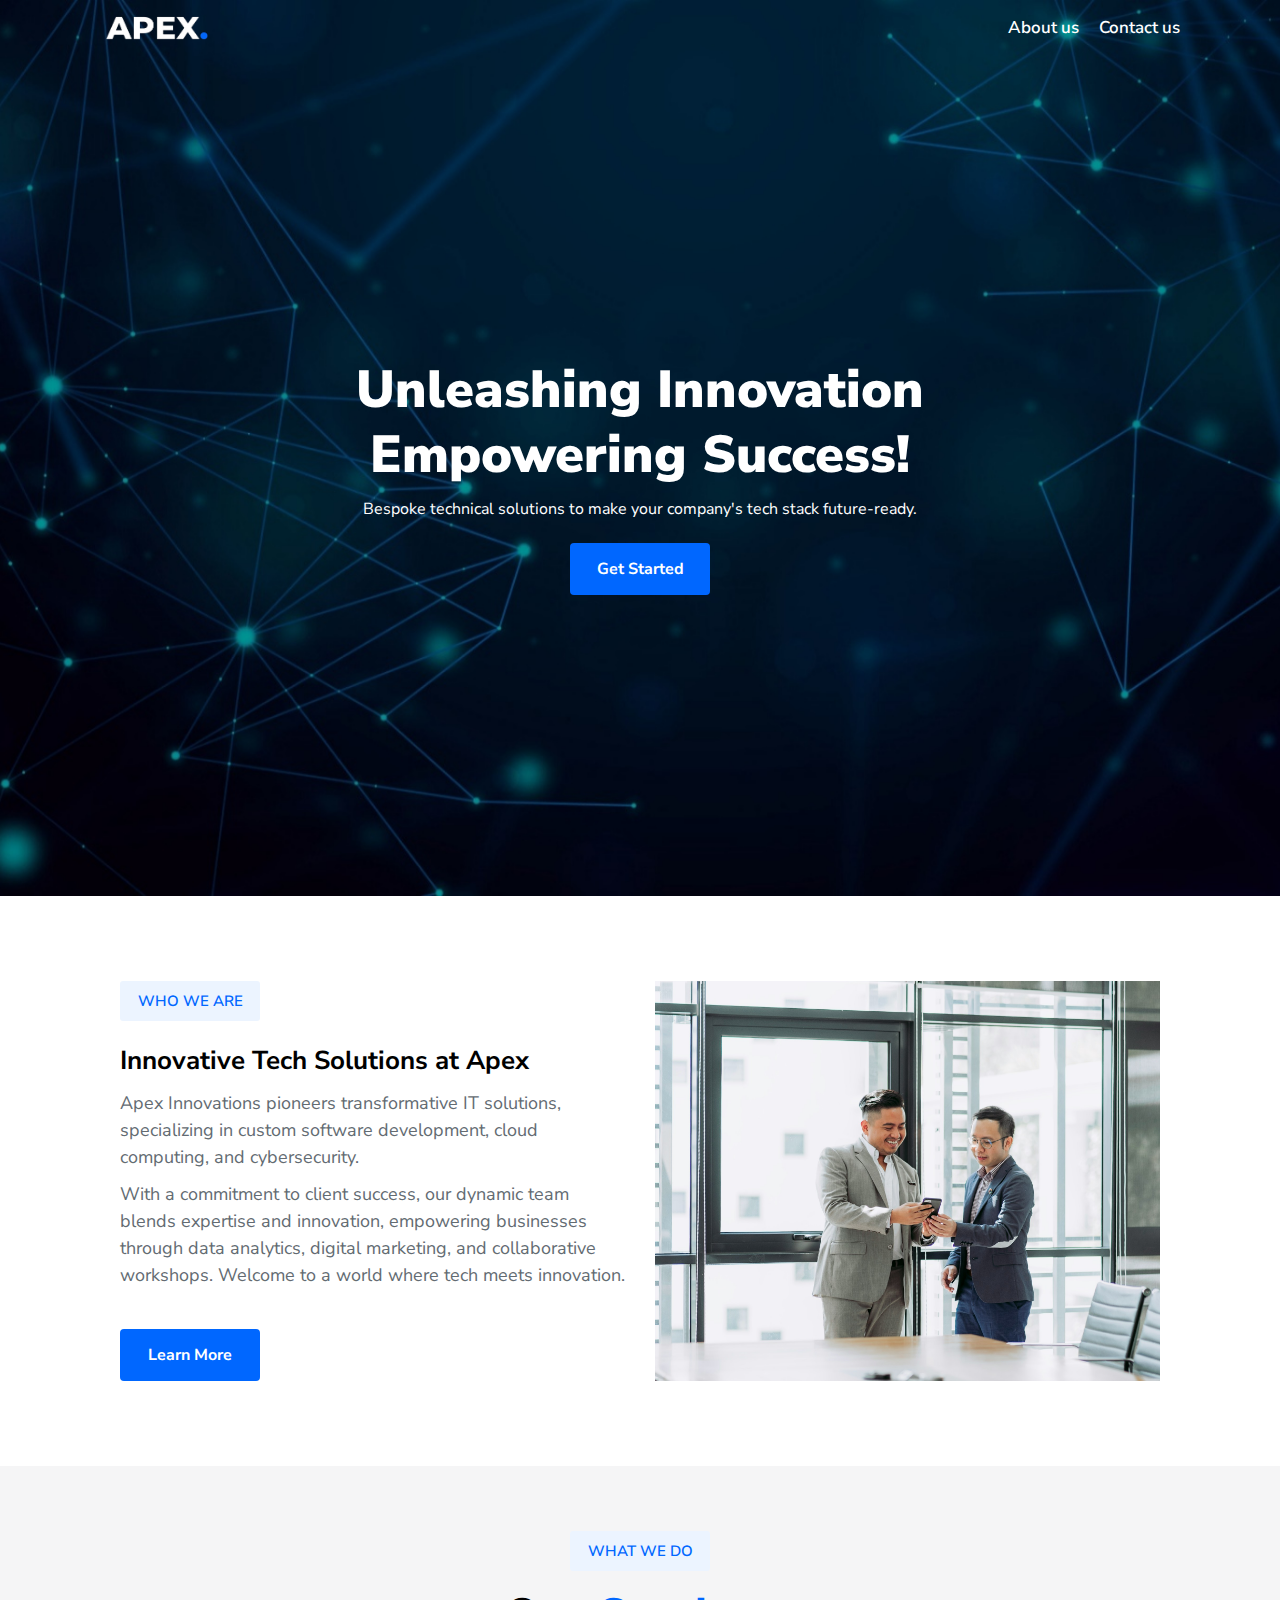
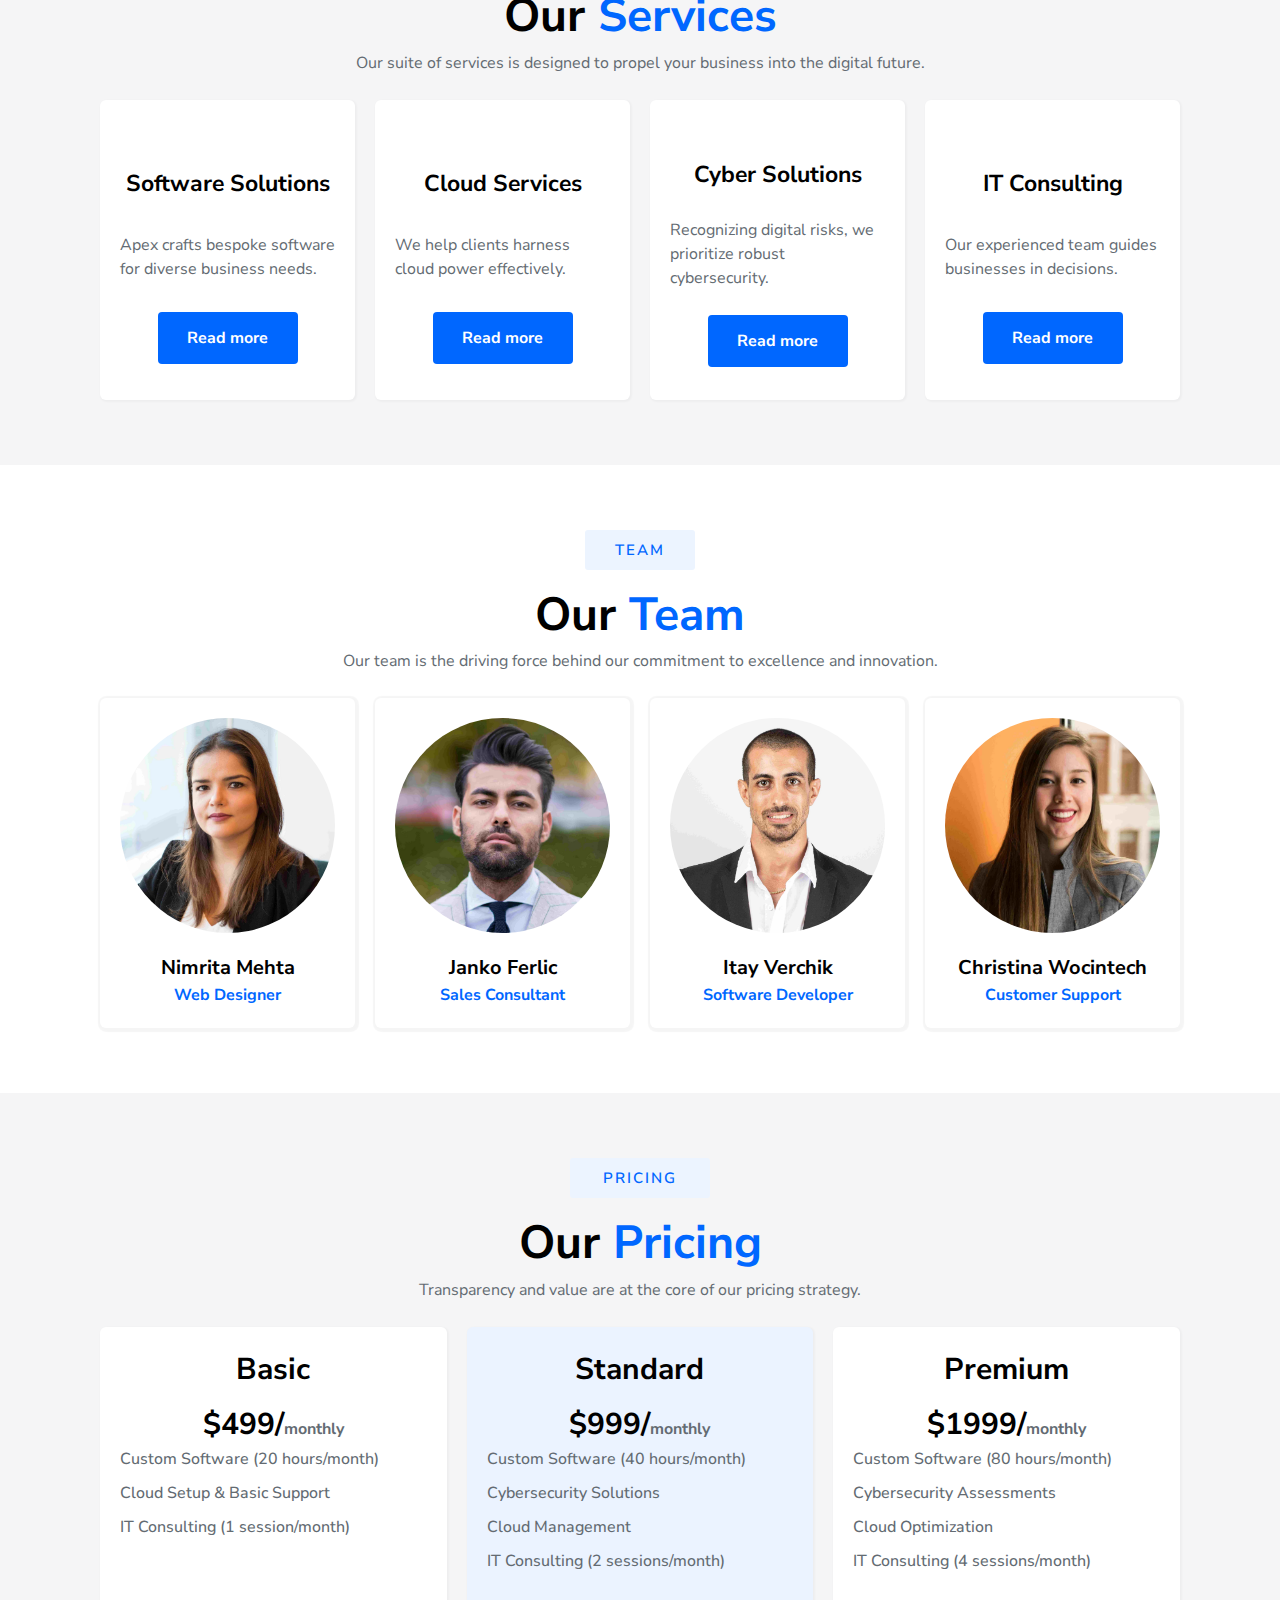
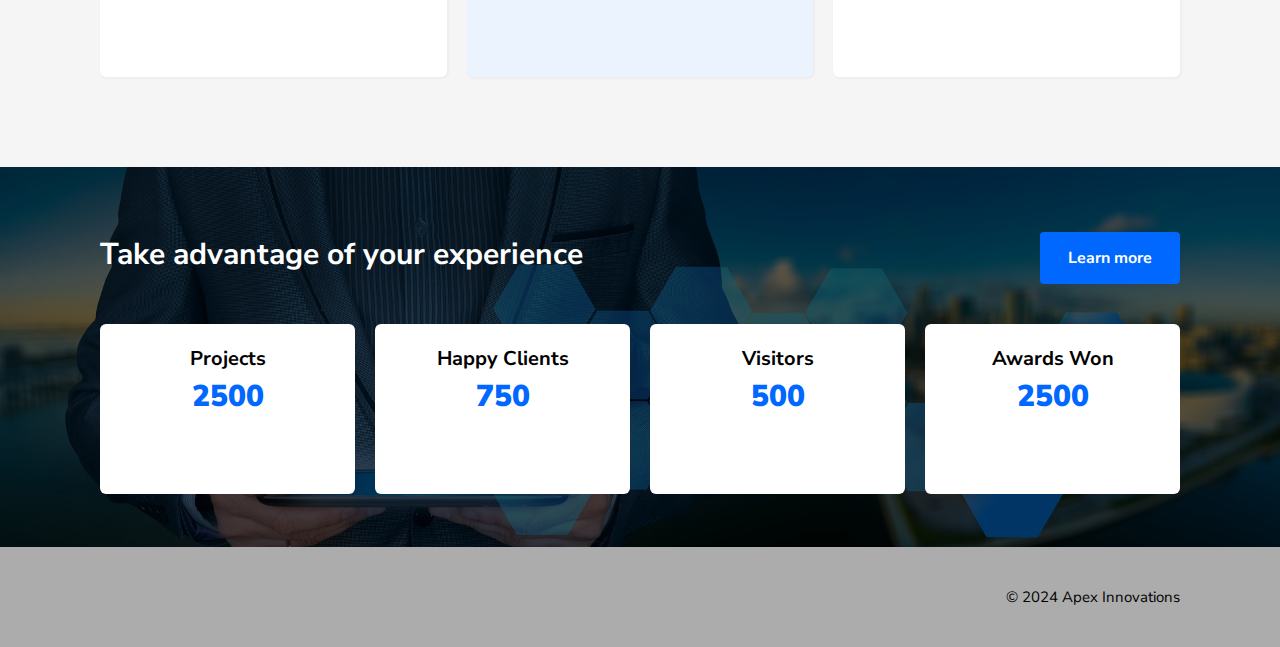
<file: index.html>
<!DOCTYPE html>
<html lang="en" dir="ltr">
    <head>
        <meta charset="utf-8">
        <meta name="viewport" content="width=device-width, initial-scale=1">
        <meta name="author" content="Joseph Adoga">
        <meta name ="description" content="Apex Innovations">
        <meta name ="keywords" content="html, css, web, web development, javascript">
        <title>Apex Innovations</title>
        <link rel="icon" href="./assets/media/favicon.png" type="image/x-icon">
        <link rel="preconnect" href="https://fonts.googleapis.com">
        <link rel="preconnect" href="https://fonts.gstatic.com" crossorigin>
        <link rel="stylesheet" href="https://fonts.googleapis.com/css2?family=Nunito+Sans:opsz,wght@6..12,300;6..12,400;6..12,500;6..12,600;6..12,700&display=swap">
        <link rel="stylesheet" href="https://cdnjs.cloudflare.com/ajax/libs/font-awesome/6.5.1/css/all.min.css" integrity="sha512-DTOQO9RWCH3ppGqcWaEA1BIZOC6xxalwEsw9c2QQeAIftl+Vegovlnee1c9QX4TctnWMn13TZye+giMm8e2LwA==" crossorigin="anonymous" referrerpolicy="no-referrer">
        <link rel="stylesheet" type="text/css" href="./assets/style/index.css" media="all">
        <link rel="stylesheet" href="https://fonts.googleapis.com/css2?family=Nunito+Sans:opsz,wght@6..12,300;6..12,400;6..12,500;6..12,600;6..12,700&family=Source+Code+Pro:wght@400;500;600;700&display=swap">
    </head>
    <body>
        <div class="landing-page">
            <header>
                <div class="container flex space-between">
                    <div class="center">
                        <a href="#"><img src="./assets/media/header-logo.png" class="header-logo" alt="header-logo"></a>
                    </div>
                    <nav>
                        <ul class="flex gap-20">
                            <li>
                                <a href="./about.html">About us</a>
                            </li>
                            <li>
                                <a href="./contact.html">Contact us</a>
                            </li>
                            <li>
                                <i class="fa-solid fa-bars"></i>
                            </li>
                        </ul>
                    </nav>
                </div>
            </header>
            <section>
                <div class="container center">
                    <div class="land-content center">
                        <h2>Unleashing Innovation</h2>
                        <h2>Empowering Success!</h2>
                        <p>
                            Bespoke technical solutions to make your company's tech 
                            stack future-ready.
                        </p>
                        <div class="button flex">
                            <a href="#start" class="primary-icon-btn">Get Started</a>
                        </div>
                    </div>
                </div>
            </section>
        </div>
        <main>
            <section class="about">
                <div class="container">
                    <div class="who flex gap-30" id="start">
                        <article>
                            <h6>Who we are</h6>
                            <h3>Innovative Tech Solutions at Apex</h3>
                            <p>
                                Apex Innovations pioneers transformative IT solutions, 
                                specializing in custom software development, cloud computing, 
                                and cybersecurity. 
                            </p>
                            <p>
                                With a commitment to client success, our 
                                dynamic team blends expertise and innovation, empowering 
                                businesses through data analytics, digital marketing, and 
                                collaborative workshops. Welcome to a world where tech 
                                meets innovation.
                            </p>
                            <div class="button flex">
                                <a href="./about.html" class="primary-icon-btn">Learn More</a>
                            </div>
                        </article>
                        <aside>
                            <div class="consulting-pic"></div>
                        </aside>
                    </div>
                </div>
            </section>
            <section>
                <div class="container">
                    <div class="services">
                        <div class="section-heading center">
                            <h6>What we do</h6>
                            <h3>Our <span>Services</span></h3>
                            <p>
                                Our suite of services is designed 
                                to propel your business into the digital future.
                            </p>
                        </div>
                        <div class="row-one row flex gap-20">
                            <div class="column one columns">
                                <i class="fa-brands fa-uncharted"></i>
                                <h3>Software Solutions</h3>
                                <p>
                                    Apex crafts bespoke software for diverse business needs.
                                </p>
                                <div class="button flex">
                                    <a href="./about.html" class="primary-icon-btn">Read more</a>
                                </div>
                            </div>
                            <div class="column two columns">
                                <i class="fa-solid fa-cloud"></i>
                                <h3>Cloud Services</h3>
                                <p>
                                    We help clients harness cloud power effectively.
                                </p>
                                <div class="button flex">
                                    <a href="./about.html" class="primary-icon-btn">Read more</a>
                                </div>
                            </div>
                            <div class="column three columns">
                                <i class="fa-solid fa-shield-halved"></i>
                                <h3>Cyber Solutions</h3>
                                <p>
                                    Recognizing digital risks, we prioritize robust cybersecurity.
                                </p>
                                <div class="button flex">
                                    <a href="./about.html" class="primary-icon-btn">Read more</a>
                                </div>
                            </div>
                            <div class="column four columns">
                                <i class="fa-solid fa-people-arrows"></i>
                                <h3>IT Consulting</h3>
                                <p>
                                    Our experienced team guides businesses in decisions.
                                </p>
                                <div class="button flex">
                                    <a href="./about.html" class="primary-icon-btn">Read more</a>
                                </div>
                            </div>
                        </div>
                    </div>
                </div>
            </section>
            <section class="our-team">
                <div class="content services team">
                    <div class="section-heading center">
                        <h6>Team</h6>
                        <h3>Our <span>Team</span></h3>
                        <p>
                            Our team is the driving force behind our 
                            commitment to excellence and innovation.
                        </p>
                    </div>
                    <div class="container">
                        <div class="team-row flex gap-20">
                            <div class="column one team-columns">
                                <figure>
                                    <img src="./assets/media/designer.jpg">
                                </figure>
                                <h4>Nimrita Mehta</h4>
                                <p>Web Designer</p>
                            </div>
                            <div class="column two team-columns">
                                <figure>
                                    <img src="./assets/media/sales.jpg">
                                </figure>
                                <h4>Janko Ferlic</h4>
                                <p>Sales Consultant</p>
                            </div>
                            <div class="column three team-columns">
                                <figure>
                                    <img src="./assets/media/developer.jpg">
                                </figure>
                                <h4>Itay Verchik</h4>
                                <p>Software Developer</p>
                            </div>
                            <div class="column four team-columns">
                                <figure>
                                    <img src="./assets/media/support.jpg">
                                </figure>
                                <h4>Christina Wocintech</h4>
                                <p>Customer Support</p>
                            </div>
                        </div>
                    </div>
                </div>
            </section>
            <section class="pricing">
                <div class="container">
                    <div class="section-heading center">
                        <h6>Pricing</h6>
                        <h3>Our <span>Pricing</span></h3>
                        <p>
                            Transparency and value are at the core 
                            of our pricing strategy.
                        </p>
                    </div>
                    <div class="price-row flex gap-20">
                        <div class="price-columns basic column">
                            <h3>Basic</h3>
                            <i class="fa-solid fa-hand-holding-dollar"></i>
                            <p><span>$499/</span>monthly</p>
                            <ul>
                                <li>Custom Software (20 hours/month)</li>
                                <li>Cloud Setup & Basic Support</li>
                                <li>IT Consulting (1 session/month)</li>
                            </ul>
                        </div>
                        <div class="price-columns standard column">
                            <h3>Standard</h3>
                            <i class="fa-solid fa-rocket"></i>
                            <p><span>$999/</span>monthly</p>
                            <ul>
                                <li>Custom Software (40 hours/month)</li>
                                <li>Cybersecurity Solutions</li>
                                <li>Cloud Management</li>
                                <li>IT Consulting (2 sessions/month)</li>
                            </ul>
                        </div>
                        <div class="price-columns premium column">
                            <h3>Premium</h3>
                            <i class="fa-solid fa-medal"></i>
                            <p><span>$1999/</span>monthly</p>
                            <ul>
                                <li>Custom Software (80 hours/month)</li>
                                <li>Cybersecurity Assessments</li>
                                <li>Cloud Optimization</li>
                                <li>IT Consulting (4 sessions/month)</li>
                            </ul>
                        </div>
                    </div>
                </div>
            </section>
            <section class="hero">
                <div class="container">
                    <div class="top-section flex space-between">
                        <h2>Take advantage of your experience</h2>
                        <div class="button flex">
                            <a href="./about.html" class="primary-icon-btn">Learn more</a>
                        </div>
                    </div>
                    <div class="learn-more flex gap-20">
                        <div class="prize-columns projects column">
                            <i class="fa-solid fa-diagram-project"></i>
                            <p>Projects</p>
                            <p><span>2500</span></p>
                        </div>
                        <div class="prize-columns clients column">
                            <i class="fa-solid fa-people-line"></i>
                            <p>Happy Clients</p>
                            <p><span>750</span></p>
                        </div>
                        <div class="prize-columns visitors column">
                            <i class="fa-solid fa-eye"></i>
                            <p>Visitors</p>
                            <p><span>500</span></p>
                        </div>
                        <div class="prize-columns awards column">
                            <i class="fa-solid fa-trophy"></i>
                            <p>Awards Won</p>
                            <p><span>2500</span></p>
                        </div>
                    </div>
                </div>
            </section>
        </main>
        <footer>
            <div class="container">
                <div class="contact">
                    <div class="list flex space-between">
                        <div>
                            <ul class="flex">
                                <li>
                                    <a href="mailto:company@email.com">
                                        <i class="fa-regular fa-envelope"></i>
                                    </a>
                                </li>
                                <li>
                                    <a href="#" target="_blank">
                                        <i class="fa-brands fa-facebook"></i>
                                    </a>
                                </li>
                                <li>
                                    <a href="#" target="_blank">
                                        <i class="fa-brands fa-x-twitter"></i>
                                    </a>
                                </li>
                                <li>
                                    <a href="#" target="_blank">
                                        <i class="fa-brands fa-linkedin"></i>
                                    </a>
                                </li>
                            </ul>
                        </div>
                        <p>&copy; 2024 Apex Innovations</p>
                    </div>
                </div>
            </div>
        </footer>
    </body>
</html>
</file>
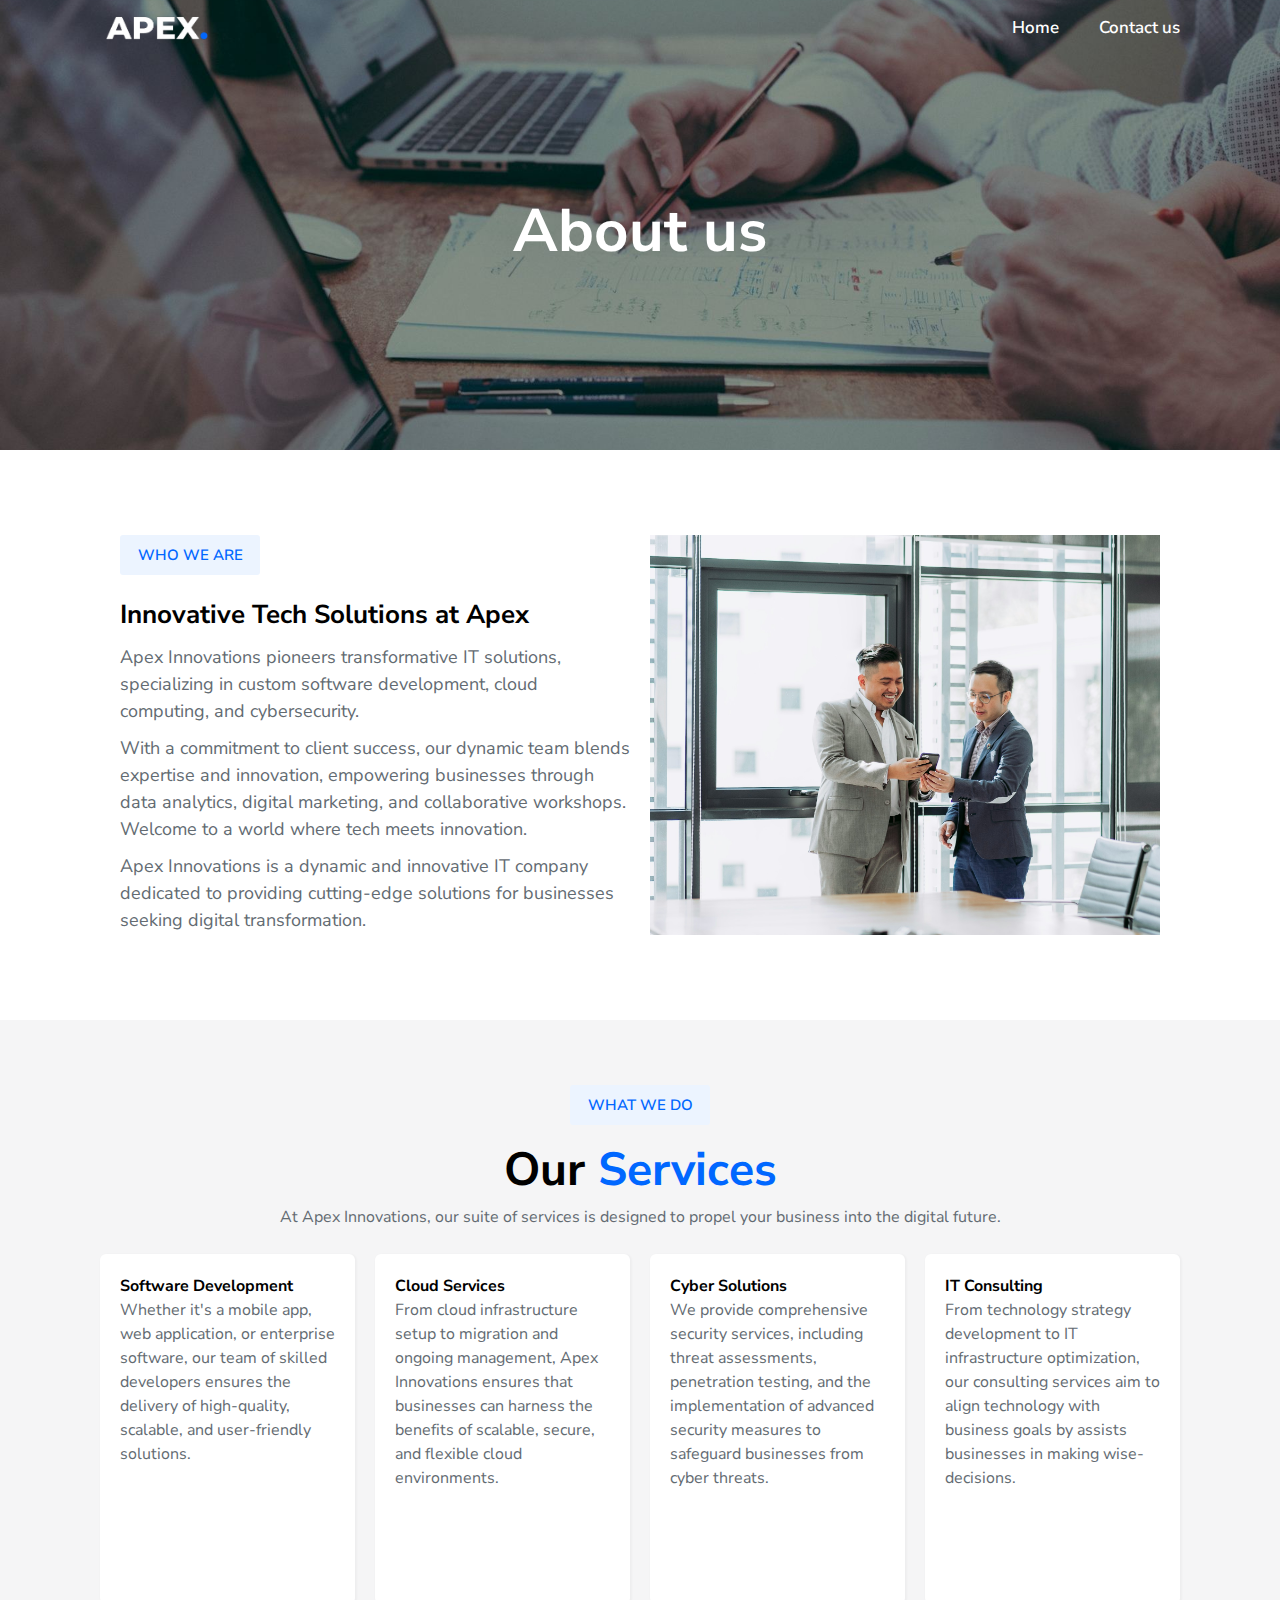
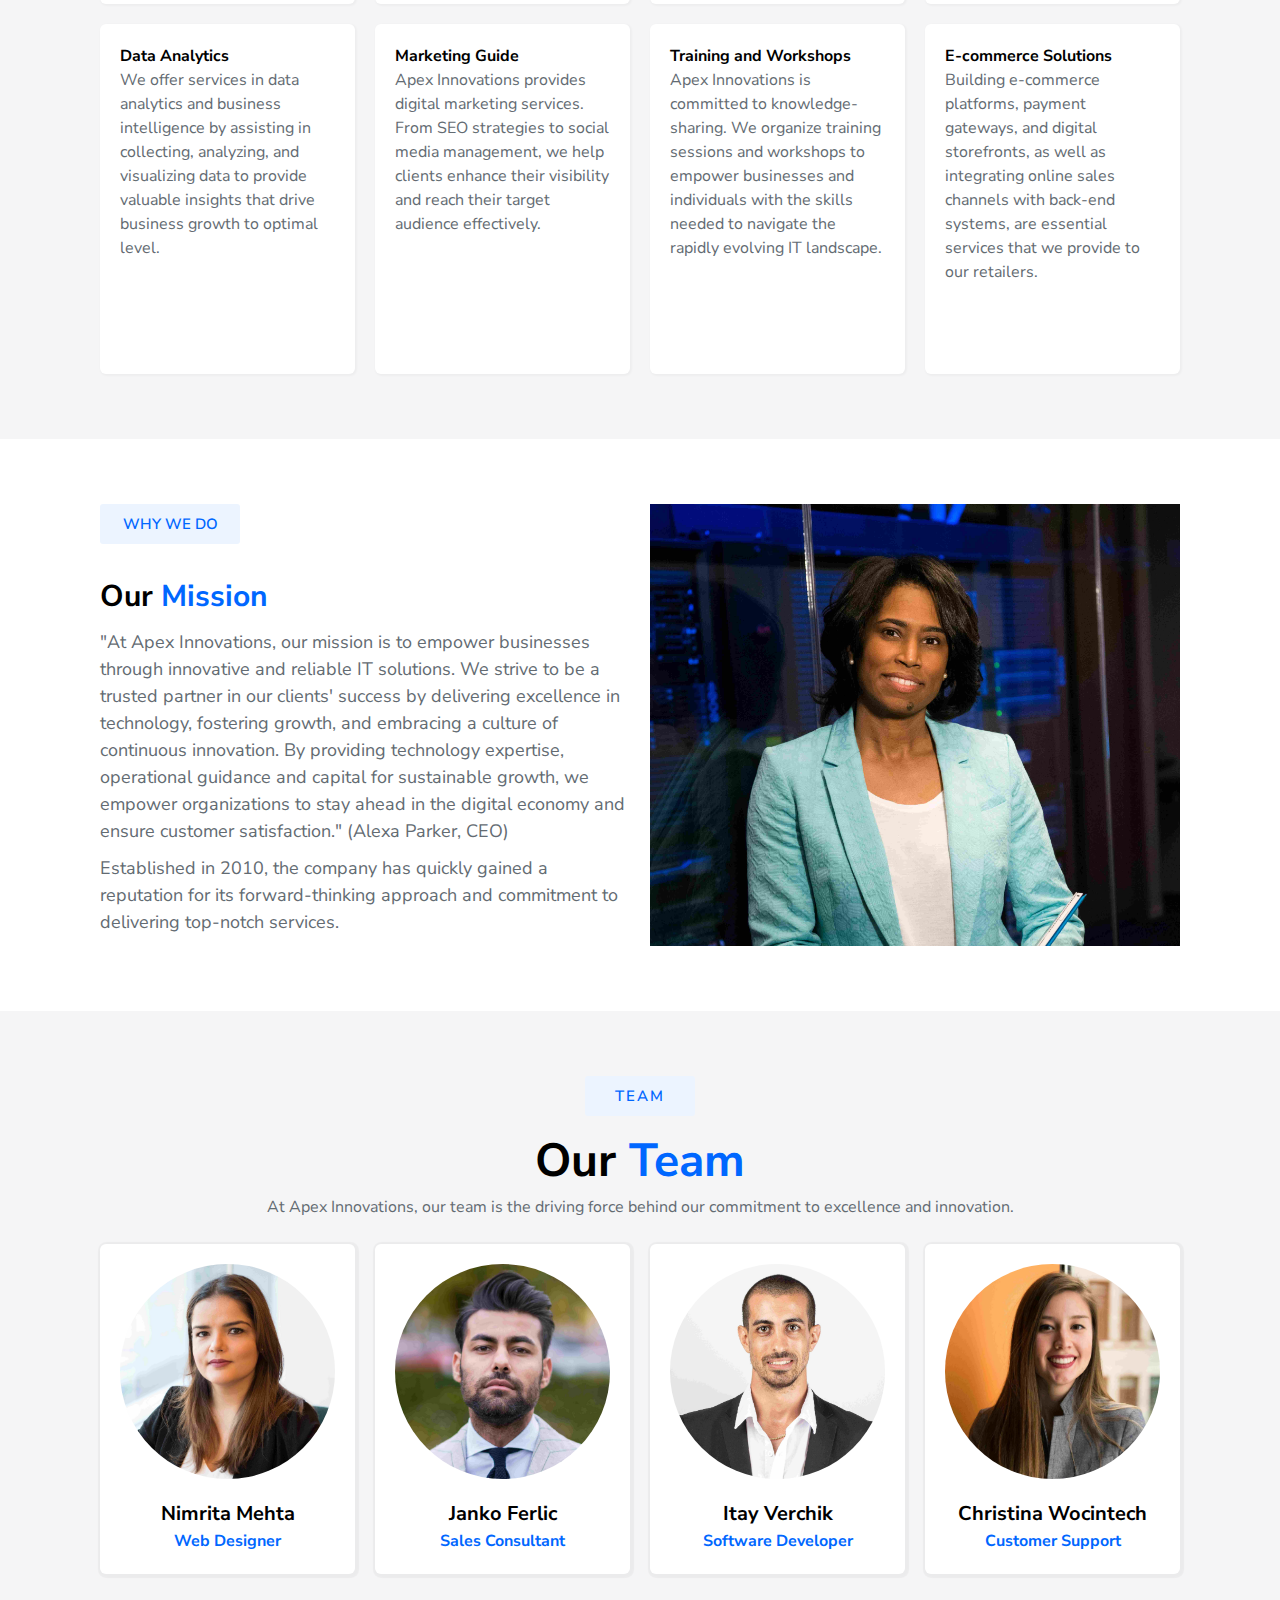
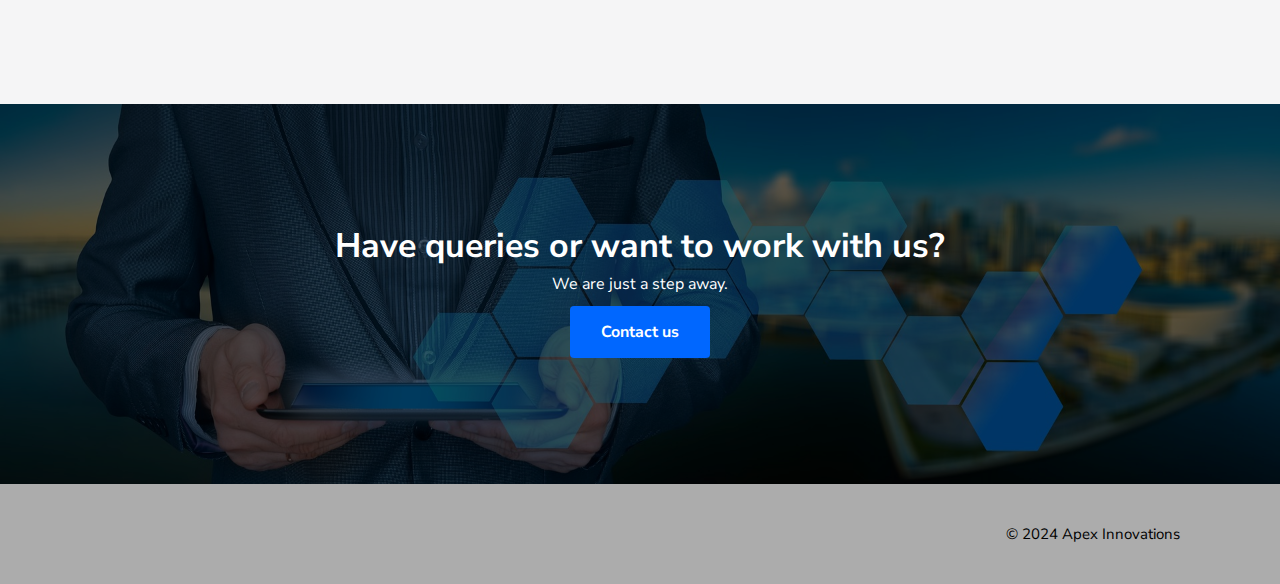
<file: about.html>
<!DOCTYPE html>
<html lang="en" dir="ltr">
    <head>
        <meta charset="utf-8">
        <meta name="viewport" content="width=device-width, initial-scale=1">
        <meta name="author" content="Navjot Kaur">
        <meta name="description" content="About Us | Apex Innovations">
        <meta name="keywords" content="html, css, web, web development, javascript">
        <title>About Us | Apex Innovations</title>
        <link rel="icon" href="./assets/media/logo.png?v=2" type="image/x-icon">
        <link rel="preconnect" href="https://fonts.googleapis.com">
        <link rel="preconnect" href="https://fonts.gstatic.com" crossorigin>
        <link rel="stylesheet" href="https://fonts.googleapis.com/css2?family=Nunito+Sans:opsz,wght@6..12,300;6..12,400;6..12,500;6..12,600;6..12,700;6..12,800;6..12,900&display=swap">
        <link rel="stylesheet" href="https://cdnjs.cloudflare.com/ajax/libs/font-awesome/6.5.1/css/all.min.css" integrity="sha512-DTOQO9RWCH3ppGqcWaEA1BIZOC6xxalwEsw9c2QQeAIftl+Vegovlnee1c9QX4TctnWMn13TZye+giMm8e2LwA==" crossorigin="anonymous" referrerpolicy="no-referrer">
        <link rel="stylesheet" href="./assets/style/about.css" media="all">
    </head>
    <body>
        <div class="banner">
            <header>
                <div class="container flex space-between">
                    <div class="center">
                        <a href="./index.html"><img src="./assets/media/header-logo.png" class="header-logo" alt="header-logo"></a>
                    </div>
                    <nav>
                        <ul class="flex">
                            <li>
                                <a href="./index.html">Home</a>
                            </li>
                            <li>
                                <a href="./contact.html">Contact us</a>
                            </li>
                            <li>
                                <i class="fa-solid fa-bars"></i>
                            </li>
                        </ul>
                    </nav>
                </div>
            </header>
            <section class="center">
                <div class="container">
                    <div class="main-banner">
                        <h2>About us</h2>
                    </div>
                </div>
            </section>
        </div>
        <main>
            <section class="about">
                <div class="container">
                    <div class="who flex gap-20">
                        <article>
                            <h6>Who we are</h6>
                            <h3>Innovative Tech Solutions at Apex</h3>
                            <p>
                                Apex Innovations pioneers transformative IT solutions, 
                                specializing in custom software development, cloud computing, 
                                and cybersecurity. 
                            </p>
                            <p>
                                With a commitment to client success, our 
                                dynamic team blends expertise and innovation, empowering 
                                businesses through data analytics, digital marketing, and 
                                collaborative workshops. Welcome to a world where tech 
                                meets innovation.
                            </p>
                            <p>
                                Apex Innovations is a dynamic and innovative IT company 
                                dedicated to providing cutting-edge solutions for businesses 
                                seeking digital transformation.
                            </p>
                        </article>
                        <aside>
                            <div class="consulting-pic"></div>
                        </aside>
                    </div>
                </div>
            </section>
            <section>
                <div class="content services">
                    <div class="section-heading center">
                        <h6>What we do</h6>
                        <h3>Our <span>Services</span></h3>
                        <p>
                            At Apex Innovations, our suite of services is designed 
                            to propel your business into the digital future.
                        </p>
                    </div>
                    <div class="container columns">
                        <div class="row flex">
                            <div class="column">
                                <div class="icon"><i class="fa-brands fa-uncharted"></i></div>
                                <div class="text">
                                    <h4>Software Development</h4>
                                    <p>
                                        Whether it's a mobile app, web application, or enterprise 
                                        software, our team of skilled developers ensures the 
                                        delivery of high-quality, scalable, and user-friendly 
                                        solutions.
                                    </p>
                                </div>
                            </div>
                            <div class="column">
                                <div class="icon"><i class="fa-solid fa-cloud"></i></div>
                                <div class="text">
                                    <h4>Cloud Services</h4>
                                    <p>
                                        From cloud infrastructure setup to migration and ongoing 
                                        management, Apex Innovations ensures that businesses can harness 
                                        the benefits of scalable, secure, and flexible cloud 
                                        environments.
                                    </p>
                                </div>
                            </div>
                            <div class="column">
                                <div class="icon"><i class="fa-solid fa-shield-halved"></i></div>
                                <div class="text">
                                    <h4>Cyber Solutions</h4>
                                    <p>
                                        We provide comprehensive security services, including threat 
                                        assessments, penetration testing, and the implementation of 
                                        advanced security measures to safeguard businesses from cyber 
                                        threats.
                                    </p>
                                </div>
                            </div>
                            <div class="column">
                                <div class="icon"><i class="fa-solid fa-people-arrows"></i></div>
                                <div class="text">
                                    <h4>IT Consulting</h4>
                                    <p>
                                        From technology strategy development to IT infrastructure 
                                        optimization, our consulting services aim to align 
                                        technology with business goals  by assists businesses in making 
                                        wise-decisions.
                                    </p>
                                </div>
                            </div>
                        </div>
                        <div class="row">
                            <div class="column">
                                <div class="icon"><i class="fa-solid fa-file-contract"></i></div>
                                <div class="text">
                                    <h4>Data Analytics</h4>
                                    <p>
                                        We offer services in data analytics and business intelligence by 
                                        assisting in collecting, analyzing, and visualizing data to 
                                        provide valuable insights that drive business growth to optimal 
                                        level.
                                    </p>
                                </div>
                            </div>
                            <div class="column">
                                <div class="icon"><i class="fa-solid fa-chart-simple"></i></div>
                                <div class="text">
                                    <h4>Marketing Guide</h4>
                                    <p>
                                        Apex Innovations provides digital marketing services. 
                                        From SEO strategies to social media management, we help 
                                        clients enhance their visibility and reach their target 
                                        audience effectively.
                                    </p>
                                </div>
                            </div>
                            <div class="column">
                                <div class="icon"><i class="fa-solid fa-person-chalkboard"></i></div>
                                <div class="text">
                                    <h4>Training and Workshops</h4>
                                    <p>
                                        Apex Innovations is committed to knowledge-sharing. We organize 
                                        training sessions and workshops to empower businesses and 
                                        individuals with the skills needed to navigate the rapidly 
                                        evolving IT landscape.
                                    </p>
                                </div>
                            </div>
                            <div class="column">
                                <div class="icon"><i class="fa-solid fa-arrow-trend-up"></i></div>
                                <div class="text">
                                    <h4>E-commerce Solutions</h4>
                                    <p>
                                        Building e-commerce platforms, payment gateways, and digital 
                                        storefronts, as well as integrating online sales channels 
                                        with back-end systems, are essential services that we 
                                        provide to our retailers.
                                    </p>
                                </div>
                            </div>
                        </div>
                    </div>
                </div>
            </section>
            <section class="mission-section">
                <div class="container">
                    <div class="content flex gap-20">
                        <article class="mission">
                            <div class="section-heading">
                                <h6>Why we do</h6>
                                <h3>Our <span>Mission</span></h3>
                            </div>
                            <p>
                                "At Apex Innovations, our mission is to empower businesses through 
                                innovative and reliable IT solutions. We strive to be a trusted partner 
                                in our clients' success by delivering excellence in technology, 
                                fostering growth, and embracing a culture of continuous innovation.
                                By providing technology expertise, operational guidance 
                                and capital for sustainable growth, we empower organizations to stay 
                                ahead in the digital economy and ensure customer satisfaction." (Alexa 
                                Parker, CEO)
                            </p>
                            <p>
                                Established in 2010, the 
                                company has quickly gained a reputation for its 
                                forward-thinking approach and commitment to delivering 
                                top-notch services.
                            </p>
                        </article>
                        <aside class="mission">
                            <div class="ceo-pic">
                                <figure>
                                    <img src="./assets/media/ceo.jpg">
                                </figure>
                            </div>
                        </aside>
                    </div>
                </div>
            </section>
            <section class="our-team">
                <div class="content services team">
                    <div class="section-heading center">
                        <h6>Team</h6>
                        <h3>Our <span>Team</span></h3>
                        <p>
                            At Apex Innovations, our team is the driving force behind our 
                            commitment to excellence and innovation.
                        </p>
                    </div>
                    <div class="container">
                        <div class="team-row flex gap-20">
                            <div class="column one team-columns">
                                <figure>
                                    <img src="./assets/media/designer.jpg">
                                </figure>
                                <h4>Nimrita Mehta</h4>
                                <p>Web Designer</p>
                            </div>
                            <div class="column two team-columns">
                                <figure>
                                    <img src="./assets/media/sales.jpg">
                                </figure>
                                <h4>Janko Ferlic</h4>
                                <p>Sales Consultant</p>
                            </div>
                            <div class="column three team-columns">
                                <figure>
                                    <img src="./assets/media/developer.jpg">
                                </figure>
                                <h4>Itay Verchik</h4>
                                <p>Software Developer</p>
                            </div>
                            <div class="column four team-columns">
                                <figure>
                                    <img src="./assets/media/support.jpg">
                                </figure>
                                <h4>Christina Wocintech</h4>
                                <p>Customer Support</p>
                            </div>
                        </div>
                    </div>
                </div>
            </section>
            <section class="contact center">
                <div class="secondary-banner">
                    <div class="container center">
                        <h2>Have queries or want to work with us?</h2>
                        <p>We are just a step away.</p>
                        <div class="button flex">
                            <a href="./contact.html" class="primary-icon-btn">Contact us</a>
                        </div>
                    </div>
                </div>
            </section>
        </main>
        <footer>
            <div class="container">
                <div class="contact-info">
                    <div class="list flex space-between">
                        <div>
                            <ul class="flex">
                                <li>
                                    <a href="mailto:company@email.com">
                                        <i class="fa-regular fa-envelope"></i>
                                    </a>
                                </li>
                                <li>
                                    <a href="#" target="_blank">
                                        <i class="fa-brands fa-facebook"></i>
                                    </a>
                                </li>
                                <li>
                                    <a href="#" target="_blank">
                                        <i class="fa-brands fa-x-twitter"></i>
                                    </a>
                                </li>
                                <li>
                                    <a href="#" target="_blank">
                                        <i class="fa-brands fa-linkedin"></i>
                                    </a>
                                </li>
                            </ul>
                        </div>
                        <p>&copy; 2024 Apex Innovations</p>
                    </div>
                </div>
            </div>
        </footer>
    </body>
</html>
</file>
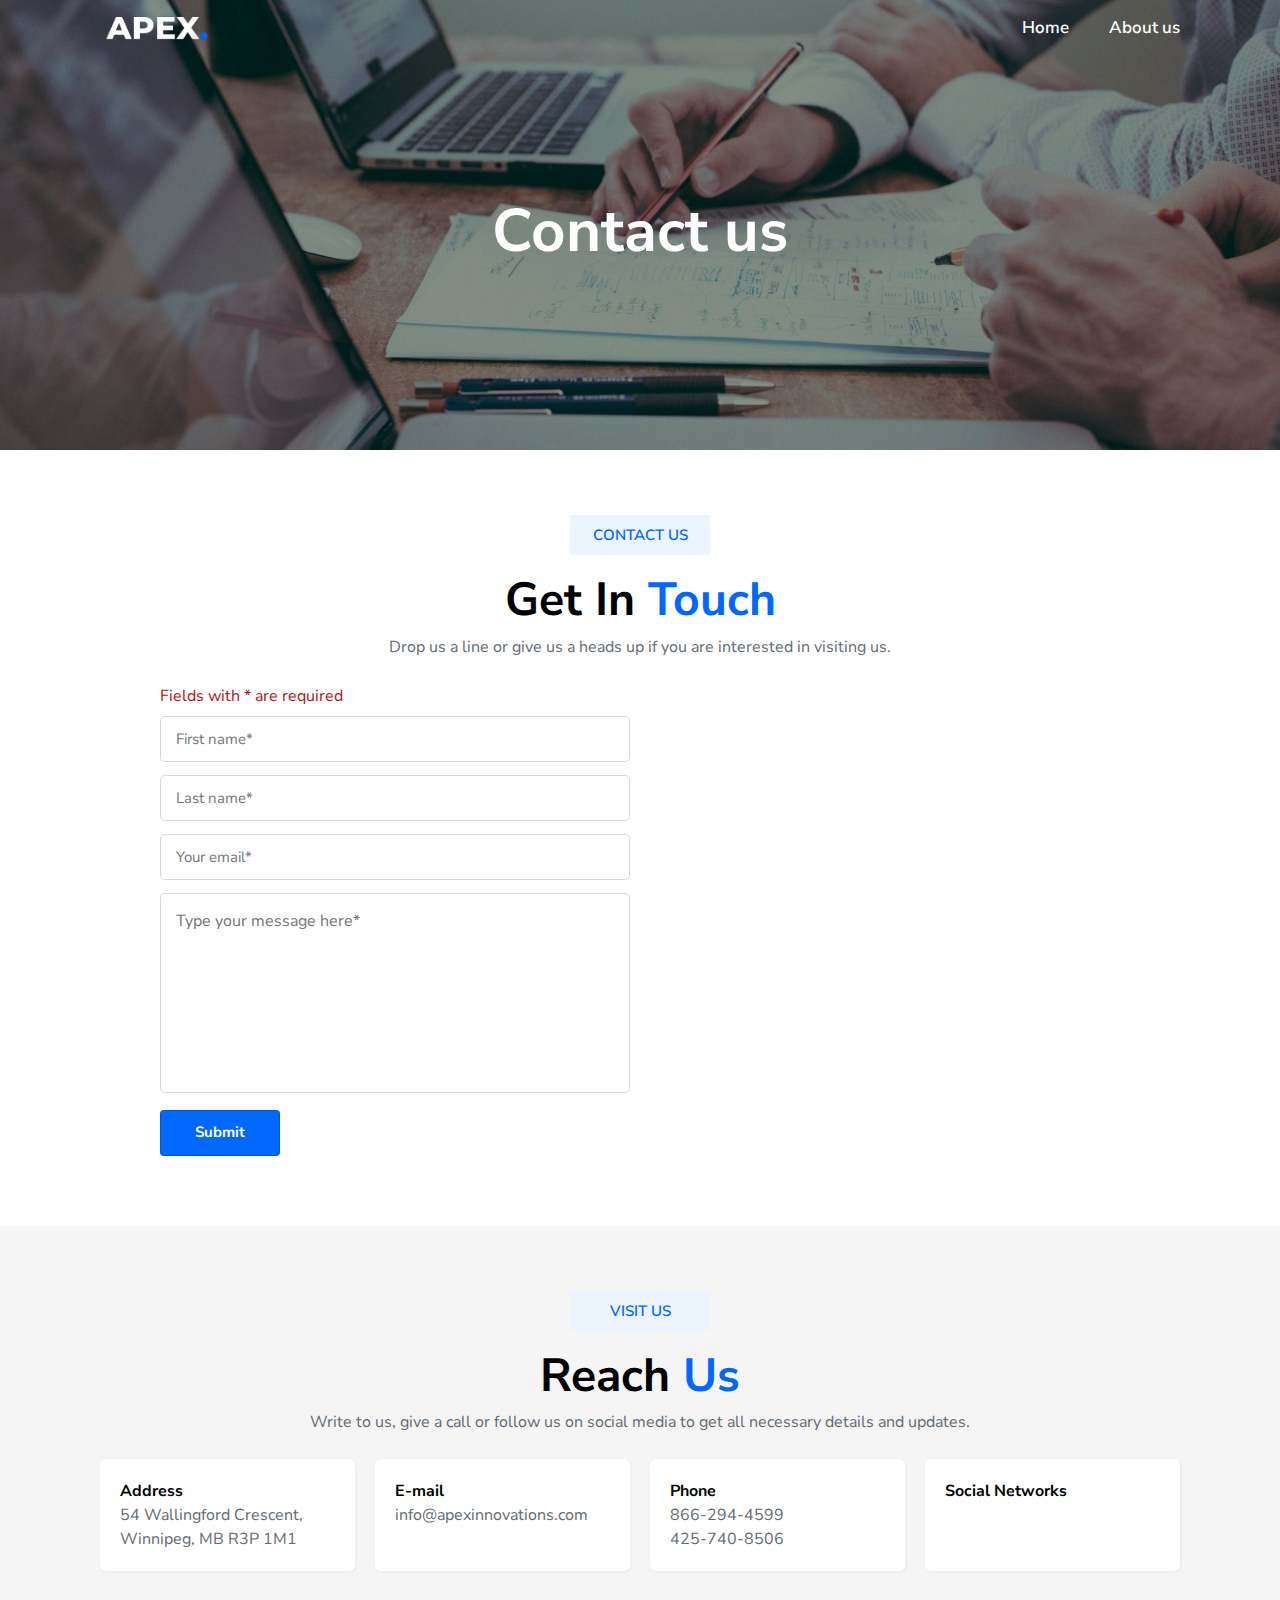
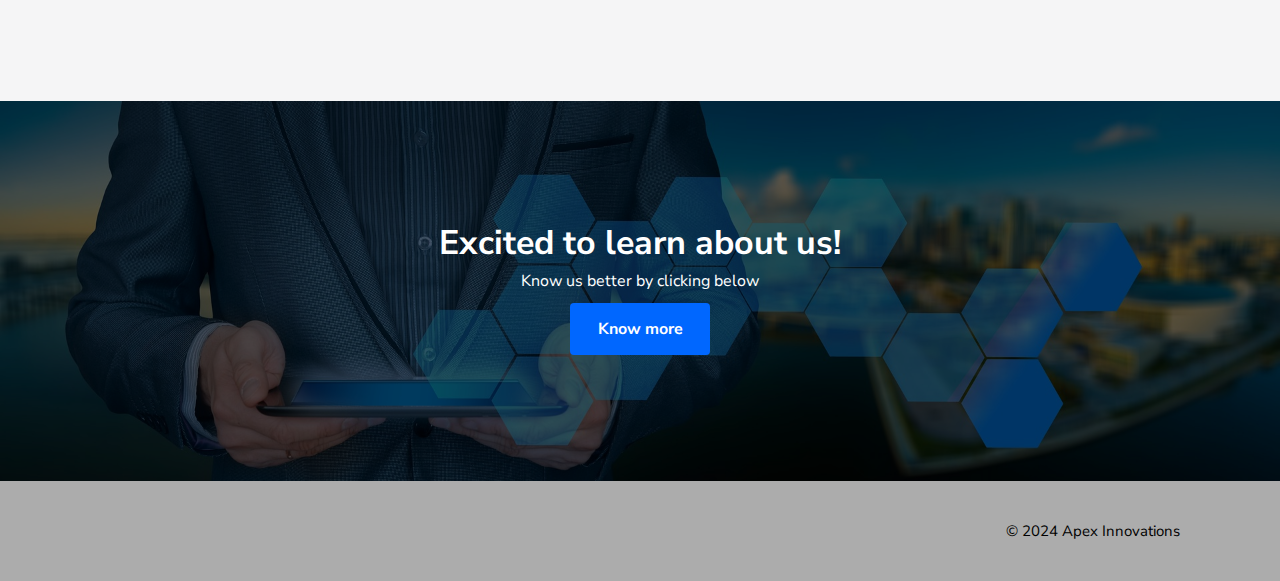
<file: contact.html>
<!DOCTYPE html>
<html lang="en" dir="ltr">
    <head>
        <meta charset="utf-8">
        <meta name="viewport" content="width=device-width, initial-scale=1">
        <meta name="author" content="Navjot Kaur">
        <meta name="description" content="Contact Us | Apex Innovations">
        <meta name="keywords" content="html, css, web, web development, javascript">
        <title>Contact Us | Apex Innovations</title>
        <link rel="icon" href="./assets/media/logo.png" type="image/x-icon">
        <link rel="preconnect" href="https://fonts.gstatic.com" crossorigin>
        <link rel="stylesheet" href="https://fonts.googleapis.com/css2?family=Nunito+Sans:opsz,wght@6..12,300;6..12,400;6..12,500;6..12,600;6..12,700;6..12,800;6..12,900&display=swap">
        <link rel="stylesheet" href="https://cdnjs.cloudflare.com/ajax/libs/font-awesome/6.5.1/css/all.min.css" integrity="sha512-DTOQO9RWCH3ppGqcWaEA1BIZOC6xxalwEsw9c2QQeAIftl+Vegovlnee1c9QX4TctnWMn13TZye+giMm8e2LwA==" crossorigin="anonymous" referrerpolicy="no-referrer">
        <link rel="stylesheet" href="./assets/style/contact.css" media="all">
    </head>
    <body>
        <div class="banner">
            <header>
                <div class="container flex space-between">
                    <div class="center">
                        <a href="./index.html"><img src="./assets/media/header-logo.png" class="header-logo" alt="header-logo"></a>
                    </div>
                    <nav>
                        <ul class="flex">
                            <li>
                                <a href="./index.html">Home</a>
                            </li>
                            <li>
                                <a href="./about.html">About us</a>
                            </li>
                            <li>
                                <i class="fa-solid fa-bars"></i>
                            </li>
                        </ul>
                    </nav>
                </div>
            </header>
            <section class="center">
                <div class="container">
                    <div class="main-banner">
                        <h2>Contact us</h2>
                    </div>
                </div>
            </section>
        </div>
        <main>
            <section class="form-section">
                <div class="container">
                    <div class="content">
                        <div class="section-heading center">
                            <h6>Contact Us</h6>
                            <h3>Get In <span>Touch</span></h3>
                            <p>
                                Drop us a line or give 
                                us a heads up if you are interested in visiting us.
                            </p>
                        </div>
                    </div>
                    <div class="form content flex gap-40">
                        <form>
                            <p>Fields with * are required</p>
                            <input type="text" placeholder="First name*" required>
                            <input type="text" placeholder="Last name*" required>
                            <input type="email" placeholder="Your email*" required>
                            <textarea name="comment" form="usrform" placeholder="Type your message here*" required></textarea>
                            <input type="button" value="Submit">
                        </form>
                        <aside>
                            <div class="map-pic">
                                <iframe src="https://www.google.com/maps/embed?pb=!1m18!1m12!1m3!1d43361.36987408602!2d-97.17241831528533!3d49.83503135939614!2m3!1f0!2f0!3f0!3m2!1i1024!2i768!4f13.1!3m3!1m2!1s0x52ea75fb71c779f9%3A0xe608045999d37735!2sApex%20Innovations!5e0!3m2!1sen!2sca!4v1706297670097!5m2!1sen!2sca" style="border:0;" allowfullscreen="" loading="lazy" referrerpolicy="no-referrer-when-downgrade"></iframe>
                            </div>
                        </aside>
                    </div>
                </div>
            </section>
            <section class="socials">
                <div class="container">
                    <div class="content">
                        <div class="section-heading center">
                            <h6>Visit us</h6>
                            <h3>Reach <span>Us</span></h3>
                            <p>
                                Write to us, give a call or follow us on social media to get all 
                                necessary details and updates.
                            </p>
                        </div>
                    </div>
                    <div class="columns">
                        <div class="row flex">
                            <div class="column">
                                <div class="icon"><i class="fa-solid fa-location-dot"></i></div>
                                <div class="text">
                                    <h4>Address</h4>
                                    <p>54 Wallingford Crescent, Winnipeg, MB R3P 1M1</p>
                                </div>
                            </div>
                            <div class="column">
                                <div class="icon"><i class="fa-regular fa-envelope"></i></div>
                                <div class="text">
                                    <h4>E-mail</h4>
                                    <p>info@apexinnovations.com</p>
                                </div>
                            </div>
                            <div class="column">
                                <div class="icon"><i class="fa-solid fa-phone"></i></div>
                                <div class="text">
                                    <h4>Phone</h4>
                                    <p>866-294-4599</p>
                                    <p>425-740-8506</p>
                                </div>
                            </div>
                            <div class="column">
                                <div class="icon"><i class="fa-solid fa-globe"></i></div>
                                <div class="text">
                                    <h4>Social Networks</h4>
                                    <div class="flex social">
                                        <div class="social-apps">
                                            <ul class="flex gap-20">
                                                <li>
                                                    <a href="#">
                                                        <i class="fa-brands fa-instagram"></i>
                                                    </a>
                                                </li>
                                                <li>
                                                    <a href="#">
                                                        <i class="fa-brands fa-facebook"></i>
                                                    </a>
                                                </li>
                                                <li>
                                                    <a href="#">
                                                        <i class="fa-brands fa-x-twitter"></i>
                                                    </a>
                                                </li>
                                                <li>
                                                    <a href="#">
                                                        <i class="fa-brands fa-linkedin"></i>
                                                    </a>
                                                </li>
                                            </ul>
                                        </div>
                                    </div>
                                </div>
                            </div>
                        </div>
                    </div>
                </div>
            </section>
            <section class="contact center">
                <div class="secondary-banner">
                    <div class="container center">
                        <h2>Excited to learn about us!</h2>
                        <p>Know us better by clicking below</p>
                        <div class="button flex">
                            <a href="./about.html" class="primary-icon-btn">Know more</a>
                        </div>
                    </div>
                </div>
            </section>
        </main>
        <footer>
            <div class="container">
                <div class="contact-info">
                    <div class="list flex space-between">
                        <div>
                            <ul class="flex">
                                <li>
                                    <a href="mailto:company@email.com">
                                        <i class="fa-regular fa-envelope"></i>
                                    </a>
                                </li>
                                <li>
                                    <a href="#" target="_blank">
                                        <i class="fa-brands fa-facebook"></i>
                                    </a>
                                </li>
                                <li>
                                    <a href="#" target="_blank">
                                        <i class="fa-brands fa-x-twitter"></i>
                                    </a>
                                </li>
                                <li>
                                    <a href="#" target="_blank">
                                        <i class="fa-brands fa-linkedin"></i>
                                    </a>
                                </li>
                            </ul>
                        </div>
                        <p>&copy; 2024 Apex Innovations</p>
                    </div>
                </div>
            </div>
        </footer>
    </body>
</html>
</file>
<file: assets/style/index.css>
@import url(./reset.css);

body {
    font-family: 'Nunito Sans', 'Open Sans', Arial, sans-serif;
    background-color: #f5f5f6;
}

.container { 
    width: min(100% - 30px, 1080px);
    margin-inline: auto;
}

p {
    color: #636B72;
}

/*---------------------------------------------------------------*/
/*-------------------Utility Classes-----------------------------*/
/*---------------------------------------------------------------*/

.flex {
    display: flex;
}

.space-between {
    justify-content: space-between;
}

.center {
    display: grid;
    place-items: center;
}

.row-one, .price-row, .team-row, .learn-more {
    flex-wrap: wrap;
}

.gap-10 {
    gap: 10px;
}

.gap-20 {
    gap: 20px;
}

.gap-30 {
    gap: 30px;
}

section {
    padding: 65px 0 65px 0;
}

.section-heading {
    padding: 0px 0 25px 0;
}

.section-heading h3 {
    font-size: 46.4px;
    padding-top: 10px;
}

.section-heading h3 span {
    color: #0067ff;
}

.section-heading h6 {
    color: #0067ff;
    background: #ecf4ff;
    border-radius: 3px;
    width: 140px;
    height: 40px;
    line-height: 40px;
    text-align: center;
    text-transform: uppercase;
    font-weight: 600;
    font-size: 15px;
}

.primary-icon-btn {
    display: block;
    width: 140px;
    padding: 14px 0;
    color: #fff;
    background-color: #0067ff;
    text-align: center;
    border-radius: 4px;
    font-weight: 700;
    text-decoration: none;
    transition: all 0.25s ease-in-out;
}

.primary-icon-btn:hover {
    background-color: #0057d8;
    transform: translateY(-5px);
}

/*---------------------------------------------------------------*/
/*-------------------Header--------------------------------------*/
/*---------------------------------------------------------------*/

header {
    width: 100%;
    height: 56px;
    /* background-color: rgb(255 255 255 / 0.05); */
}

/* header h1 {
    font-size: 24px;
    font-weight: 600;
    line-height: 56px;
    text-transform: uppercase;
    color: rgb(255 255 255)
} */

header .header-logo {
    display: block;
    max-width: 100%;
    height: 35px;
}

nav ul li {
    line-height: 56px;
    list-style: none;
    cursor: default;
}

nav ul li a {
    color: rgb(255 255 255);
    font-weight: 600;
    font-size: 17px;
    text-decoration: none;
    cursor: pointer;
    transition: color 0.25s ease-in-out;
}

nav ul li a:hover {
    color: #4e96ff;
}

nav ul li i {
    display: none;
    color: #fff;
    font-size: 17px;
}

nav ul li:last-child {
    display: none;
}
/*---------------------------------------------------------------*/
/*-------------------Landing Page--------------------------------*/
/*---------------------------------------------------------------*/

.landing-page {
    background: #fff url('../media/consultingland.jpg') center center / cover no-repeat;
    width: 100%;
    position: relative;
}

.landing-page section {
    height: calc(100svh - 60px - 0px);
    display: grid;
    place-items: center;
    width: 100%;
}

.landing-page section h2 {
    font-size: 52px;
    font-weight: 900;
    color: #fff;
    
}

.landing-page section .button {
    padding-top: 12px;
}

.land-content {
    width: 100%;
}

.land-content h2 {
    line-height: 65px;
}

.land-content p {
    color: #fff;
    padding: 10px 0;
}

/*---------------------------------------------------------------*/
/*-------------------Content-------------------------------------*/
/*---------------------------------------------------------------*/

article {
    width: 50%;
}

article h3 {
    font-size: 26px;
    margin-top: 20px;
}

article p {
    margin-top: 10px;
    font-size: 18px;
}

aside {
    width: 50%;
}

.consulting-pic {
    height: 400px;
    width: 100%;
    background: #f1f4f6 url('../media/consulting.jpg') center 25% / cover no-repeat;
}

article .button {
    margin-top: 40px;
}

.about {
    background-color: #fff;
}

.who {
    background-color: #fff;
    padding: 20px;
    border-radius: 6px;
}

.who article h6 {
    color: #0067ff;
    background: #ecf4ff;
    border-radius: 3px;
    width: 140px;
    height: 40px;
    line-height: 40px;
    text-align: center;
    text-transform: uppercase;
    font-weight: 600;
    font-size: 15px;
}

/*---------------------------------------------------------------*/
/*-------------------Our Services--------------------------------*/
/*---------------------------------------------------------------*/
.columns {
    flex: 0 0 calc(25% - 15px);
    max-width: calc(25% - 15px);
    background-color: #fff;
    border-radius: 6px;
    padding: 20px;
    height: 300px;
    display: grid;
    place-items: center;
    text-align: left;
    box-shadow: 1px 1px 2px 1px rgb(0 0 0 / 0.03);
}

.columns h3 {
    font-size: 23px;
}

.columns i {
    font-size: 60px;
    color: #0067ff;
}

/*---------------------------------------------------------------*/
/*-------------------Team----------------------------------------*/
/*---------------------------------------------------------------*/

.our-team {
    background-color: #fff;
}

.team {
    text-align: center;
}

.team-columns {
    flex: 0 0 calc(25% - 15px);
    max-width: calc(25% - 15px);
    background-color: #fff;
    border-radius: 6px;
    height: 330px;
    text-align: center;
    box-shadow: 1px 1px 1px 2.5px rgb(0 0 0 / 0.04);
    padding: 20px;
}

.team-columns img {
    border-radius: 50%;
}

.team-columns h4 {
    font-size: 20px;
    font-weight: 700;
    padding-top: 20px;
}

.team-columns p {
    color: #0067ff;
    font-weight: 700;
}

/* .team-columns img {
    height: 100px;
} */

.team h6 {
    letter-spacing: 2px;
    width: 110px;
}

/* .team .section-heading {
    padding: 75px 0 25px 0;
} */

/*---------------------------------------------------------------*/
/*-------------------Pricing-------------------------------------*/
/*---------------------------------------------------------------*/

.pricing {
    padding: 65px 0 90px 0;
}

.pricing h6 {
    letter-spacing: 2px;
}

.price-row {
    text-align: center;
}

.price-columns {
    flex: 0 0 calc(33.333333% - 13.333333px);
    max-width: calc(33.333333% - 13.333333px);
    background-color: #fff;
    border-radius: 6px;
    height: 350px;
    text-align: center;
    padding: 20px;
    box-shadow: 1px 1px 2px 1px rgb(0 0 0 / 0.03);
}

.price-columns i {
    font-size: 55px;
    margin-bottom: 10px;
    color: #0067ff;
}

.price-row span {
    font-size: 30px;
    font-weight: 700;
    color: #000;
}

.price-row p {
    font-weight: 700;
}

.price-row h3 {
    font-size: 30px;
    font-weight: 700;
    margin-bottom: 10px;
}

.price-row ul li {
    list-style: none;
    text-align: left;
    color: #636B72;
    margin-bottom: 10px;
    font-weight: 500;
}

.standard {
    background-color: #ebf3ff;
}
/*---------------------------------------------------------------*/
/*-------------------Contact-------------------------------------*/
/*---------------------------------------------------------------*/

.hero {
    position: relative;
    background: #191824 url('../media/contact.jpg') center 25% / cover no-repeat;
    width: 100%;
    height: 380px;
    margin-bottom: 0;
}

.hero::before {
    position: absolute;
    top: 0;
    left: 0;
    width: 100%;
    height: 100%;
    background-color: rgb(0 0 0 / 0.6);
    content: '';
}

.hero h2 {
    color: #fff;
    font-size: 30px;
    font-weight: 700;
    z-index: 9999;
}

.hero .button {
    z-index: 9999;
}

.learn-more {
    padding: 40px 0 10px 0;
}

.prize-columns {
    flex: 0 0 calc(25% - 15px);
    max-width: calc(25% - 15px);
    background-color: #fff;
    z-index: 9999;
    border-radius: 6px;
    height: 170px;
    text-align: center;
    padding: 20px;
}

.prize-columns i {
    font-size: 40px;
    margin-bottom: 10px;
    color: #0067ff;
}

.prize-columns p {
    color: #000;
    font-size: 20px;
    font-weight: 700;
}

.prize-columns span {
    color: #0067ff;
    font-size: 30px;
    font-weight: 900;
}

/*---------------------------------------------------------------*/
/*-------------------Footer--------------------------------------*/
/*---------------------------------------------------------------*/

footer {
    height: 100px;
    background-color: #acacac;
}

footer p {
    color: #000;
    line-height: 100px;
    font-size: 15px;
}

.list {
    height: 100%;
}

.list ul {
    gap: 10px;
}

.list ul li {
    line-height: 100px;
    list-style: none;
}

.list i {
    font-size: 25px;
    color: #000;
}

.list ul li a i {
    text-decoration: none;
    cursor: pointer;
    transition: color 0.25s ease-in-out;
}

.list ul li a i:hover{
    color: #0067ff;
}

/*---------------------------------------------------------------*/
/*--------------------Media Queries------------------------------*/
/*---------------------------------------------------------------*/
@media (max-width: 930px) {
    .column {
        flex: 0 0 calc(50% - 10px);
        max-width: calc(50% - 10px);
        height: auto;
    }

    .premium {
        flex: 0 0 100%;
        max-width: 100%;
        height: auto;
    }

    .price-columns ul li {
        display: grid;
        place-items: center;
    }

    .section-heading h3 {
        font-size: 40px;
    }

    .prize-columns {
        height: 100px;
        padding: 10px;
    }

    .prize-columns i, .prize-columns p, .prize-columns span {
        font-size: 20px;
    }
     
    .hero h2 {
        font-size: 25px;
    }

    .learn-more {
        padding: 20px 0 5px 0;
    }
}

@media (max-width: 910px) {
    .landing-page section h2 {
        font-size: 45px;
    }
    
    .who {
        display: inline;
        flex: 0 0 100%;
        max-width: 100%;
    }

    article, aside {
        width: 100%;
    }

    .consulting-pic {
        margin-top: 30px;
    }
}

@media (max-width: 558px) {
    nav ul li a {
        display: none;
    }

    nav ul li:last-child {
        display: contents;
    }

    .landing-page section h2 {
        font-size: 40px;
    }
    .column {
        flex: 0 0 100%;
        max-width: 100%;
        height: auto;
    }

    .section-heading h3 {
        font-size: 35px;
    }

    .prize-columns {
        flex: 0 0 calc(50% - 10px);
        max-width: calc(50% - 10px);
        height: auto;
    }

    .prize-columns i, .prize-columns p, .prize-columns span, .list i {
        font-size: 16px;
    }

    .hero h2 {
        font-size: 18px;
    }

    .learn-more {
        padding: 10px 0 5px 0;
    }

    .hero {
        height: 430px;
    }
}

@media (max-width: 558px) {
    .landing-page section h2 {
        font-size: 32px;
    }
}
</file>
<file: assets/style/about.css>
@import url(./reset.css);

.container {
    width: min(100% - 30px, 1080px);
    margin-inline: auto;
}

body {
    background-color: #f5f5f6;
    font-family: 'Nunito Sans', 'Open Sans', Arial, sans-serif;
}

/*---------------------------------------------------------------*/
/*-------------------Utility Classes-----------------------------*/
/*---------------------------------------------------------------*/

.flex {
    display: flex;
}

.row {
    display: flex;
    justify-content: space-between;
}

.center {
    display: grid;
    place-items: center;
}

.gap-20 {
    gap: 20px;
}

.gap-30 {
    gap: 30px;
}

.gap-40 {
    gap: 40px;
}

.space-between {
    justify-content: space-between;
}

p {
    font-size: 16px;
    color: #636B72;
}

section {
    padding: 65px 0 65px 0;
}

.section-heading {
    padding: 0px 0 25px 0;
}

.section-heading h3 {
    font-size: 46.4px;
    padding-top: 10px;
}

.section-heading h3 span {
    color: #0067ff;
}

.section-heading h6 {
    color: #0067ff;
    background: #ecf4ff;
    border-radius: 3px;
    width: 140px;
    height: 40px;
    line-height: 40px;
    text-align: center;
    text-transform: uppercase;
    font-weight: 600;
    font-size: 15px;
}

.primary-icon-btn {
    display: block;
    width: 140px;
    padding: 14px 0;
    color: #fff;
    background-color: #0067ff;
    text-align: center;
    border-radius: 4px;
    font-weight: 700;
    text-decoration: none;
    transition: all 0.25s ease-in-out;
}

.primary-icon-btn:hover {
    background-color: #0057d8;
    transform: translateY(-5px);
}

/*---------------------------------------------------------------*/
/*-------------------Header--------------------------------------*/
/*---------------------------------------------------------------*/

header {
    height: 56px;
}

header h1 {
    color: #fff;
    font-size: 24px;
    font-weight: 600;
    line-height: 56px;
    text-transform: uppercase;
}

header .header-logo {
    display: block;
    max-width: 100%;
    height: 35px;
}

nav ul {
    gap: 40px;
}

nav ul li {
    line-height: 56px;
    list-style: none;
    cursor: default;
}

nav ul li a {
    font-size: 17px;
    font-weight: 600;
    color: #fff;
    text-decoration: none;
    cursor: pointer;
    transition: color 0.25s ease-in-out;
}

nav ul li a:hover {
    color: #4e96ff;
}

nav ul li i {
    display: none;
    color: #fff;
    font-size: 17px;
}

nav ul li:last-child {
    display: none;
}

/*---------------------------------------------------------------*/
/*-------------------Hero Banner---------------------------------*/
/*---------------------------------------------------------------*/

.banner {
    position: relative;
    height: 450px;
    width: 100%;
    background: #191824 url('../media/second-banner.jpg') center / cover no-repeat;
}

/* .banner::before {
    position: absolute;
    top: 0;
    left: 0;
    height: 100%;
    width: 100%;
    background-color: rgb(0 0 0 / 0.6);
    content: '';
} */

.banner section {
    width: 100%;
    height: 100%;
}

.banner section h2 {
    color: #fff
}

.main-banner {
    text-align: center;
}

.main-banner h2 {
    /* z-index: 9999; */
    font-size: 60px;
    padding: 0 0 100px 0 ;
    font-weight: 700;
}

/*---------------------------------------------------------------*/
/*-------------------Content-------------------------------------*/
/*---------------------------------------------------------------*/

article {
    width: 50%;
}

article h3 {
    font-size: 26px;
    margin-top: 20px;
}

article p {
    margin-top: 10px;
    font-size: 18px;
}

aside {
    width: 50%;
}

.consulting-pic {
    height: 400px;
    width: 100%;
    background: #f1f4f6 url('../media/consulting.jpg') center 25% / cover no-repeat;
}

article .button {
    margin-top: 40px;
}

.about {
    background-color: #fff;
}

.who {
    background-color: #fff;
    padding: 20px;
    border-radius: 6px;
}

.who article h6 {
    color: #0067ff;
    background: #ecf4ff;
    border-radius: 3px;
    width: 140px;
    height: 40px;
    line-height: 40px;
    text-align: center;
    text-transform: uppercase;
    font-weight: 600;
    font-size: 15px;
}


/*---------------------------------------------------------------*/
/*-------------------Services------------------------------------*/
/*---------------------------------------------------------------*/

.row {
    display: flex;
    width: 100%;
    gap: 20px;
}

.column {
    flex: 0 0 calc(25% - 15px);
    max-width: calc(25% - 15px);
    height: 350px;
    border-radius: 6px;
    box-shadow: 1px 1px 2px 1px rgb(0 0 0 / 0.03);
    background-color: #fff;
    padding: 20px;
}

.column .icon i {
    color:#0067ff;
}

.row + .row {
    margin-top: 20px;
}

.icon {
    font-size: 50px;
}

/*---------------------------------------------------------------*/
/*-------------------Services------------------------------------*/
/*---------------------------------------------------------------*/

.mission-section {
    background-color: #fff;
}

.mission {
    flex: 0 0 calc(50% - 10px);
    max-width: calc(50% - 10px);
}

.mission .section-heading {
    padding: 0;
}

.mission .section-heading h3 {
    font-size: 30px;
}

/*---------------------------------------------------------------*/
/*-------------------Team----------------------------------------*/
/*---------------------------------------------------------------*/

.our-team {
    /* background-color: #fff; */
    padding: 65px 0 130px 0;
}

.team {
    text-align: center;
}

.team-columns {
    flex: 0 0 calc(25% - 15px);
    max-width: calc(25% - 15px);
    background-color: #fff;
    border-radius: 6px;
    height: 330px;
    text-align: center;
    box-shadow: 1px 1px 1px 2.5px rgb(0 0 0 / 0.04);
    padding: 20px;
}

.team-columns img {
    border-radius: 50%;
}

.team-columns h4 {
    font-size: 20px;
    font-weight: 700;
    padding-top: 20px;
}

.team-columns p {
    color: #0067ff;
    font-weight: 700;
}

/* .team-columns img {
    height: 100px;
} */

.team h6 {
    letter-spacing: 2px;
    width: 110px;
}

/* .team .section-heading {
    padding: 75px 0 25px 0;
} */

/*---------------------------------------------------------------*/
/*-------------------Hero Banner---------------------------------*/
/*---------------------------------------------------------------*/

.contact {
    position: relative;
    background: #191824 url('../media/contact.jpg') center / cover no-repeat;
    width: 100%;
    height: 380px;
    z-index: 9999;
}

.secondary-banner {
    width: 100%;
}

.contact::before {
    position: absolute;
    top: 0;
    left: 0;
    width: 100%;
    height: 100%;
    background-color: rgb(0 0 0 / 0.6);
    content: '';
}

.contact h2 {
    color: #fff;
    font-size: 34px;
    z-index: 9999;
}

.contact p {
    color: #fff;
    z-index: 9999;
}

.contact .button {
    z-index: 9999;
    padding: 10px 0;
}

/*---------------------------------------------------------------*/
/*-------------------Footer--------------------------------------*/
/*---------------------------------------------------------------*/

footer {
    height: 100px;
    background-color: #acacac;
}

footer p {
    color: #000;
    line-height: 100px;
    font-size: 15px;
}

.list {
    height: 100%;
}

.list ul {
    gap: 10px;
}

.list ul li {
    line-height: 100px;
    list-style: none;
}

.list i {
    font-size: 25px;
    color: #000;
}

.list ul li a i {
    text-decoration: none;
    cursor: pointer;
    transition: color 0.25s ease-in-out;
}

.list ul li a i:hover{
    color: #0067ff;
}

.row, .team-row, .content {
    flex-wrap: wrap;
}

/*---------------------------------------------------------------*/
/*--------------------Media Queries------------------------------*/
/*---------------------------------------------------------------*/

@media (max-width: 1032px) {
    .column {
        flex: 0 0 calc(50% - 10px);
        max-width: calc(50% - 10px);
        height: auto;
    }

    .section-heading h3, h2 {
        font-size: 40px;
    }
}

@media (max-width: 900px) {
    .who, .mission {
        display: inline;
        flex: 0 0 100%;
        max-width: 100%;
    }
}

@media (max-width: 490px) { 
    .column {
        flex: 0 0 100%;
        max-width: 100%;
        height: auto;
    }

  
}

@media (max-width: 930px) {
    .premium {
        flex: 0 0 100%;
        max-width: 100%;
        height: auto;
    }

    .price-columns ul li {
        display: grid;
        place-items: center;
    }

    .prize-columns {
        height: 100px;
        padding: 10px;
    }

    .prize-columns i, .prize-columns p, .prize-columns span {
        font-size: 20px;
    }
     
    .hero h2 {
        font-size: 25px;
    }

    .learn-more {
        padding: 20px 0 5px 0;
    }
}

@media (max-width: 910px) {
    .land-content section h2 {
        font-size: 45px;
    }

    article, aside {
        width: 100%;
    }

    .consulting-pic {
        margin-top: 30px;
    }
}

@media (max-width: 558px) {
    nav ul li a {
        display: none;
    }

    nav ul li:last-child {
        display: contents;
    }

    .land-content section h2 {
        font-size: 40px;
    }
    .column {
        flex: 0 0 100%;
        max-width: 100%;
        height: auto;
    }

    .section-heading h3 {
        font-size: 35px;
    }

    .prize-columns {
        flex: 0 0 calc(50% - 10px);
        max-width: calc(50% - 10px);
        height: auto;
    }

    .prize-columns i, .prize-columns p, .prize-columns span, .list i {
        font-size: 16px;
    }

    .hero h2 {
        font-size: 18px;
    }

    .learn-more {
        padding: 10px 0 5px 0;
    }

    .hero {
        height: 430px;
    }
    .secondary-banner h2 {
        font-size: 28px;
        text-align: center;
    }
}

@media (max-width: 640px) {
    .secondary-banner h2 {
        font-size: 28px;
        text-align: center;
    }
}
</file>
<file: assets/style/contact.css>
@import url(./reset.css);

.container {
    width: min(100% - 30px, 1080px);
    margin-inline: auto;
}

body {
    background-color: #f5f5f6;
    font-family: 'Nunito Sans', 'Open Sans', Arial, sans-serif;
}

/*---------------------------------------------------------------*/
/*-------------------Utility Classes-----------------------------*/
/*---------------------------------------------------------------*/

.flex {
    display: flex;
}

.center {
    display: grid;
    place-items: center;
}

.gap-20 {
    gap: 20px;
}

.gap-30 {
    gap: 30px;
}

.gap-40 {
    gap: 40px;
}

.space-between {
    justify-content: space-between;
}

p {
    font-size: 16px;
    color: #636B72;
}

section {
    padding: 65px 0 65px 0;
}

.section-heading {
    padding: 0px 0 25px 0;
}

.section-heading h3 {
    font-size: 46.4px;
    padding-top: 10px;
}

.section-heading h3 span {
    color: #0067ff;
}

.section-heading h6 {
    color: #0067ff;
    background: #ecf4ff;
    border-radius: 3px;
    width: 140px;
    height: 40px;
    line-height: 40px;
    text-align: center;
    text-transform: uppercase;
    font-weight: 600;
    font-size: 15px;
}

.primary-icon-btn {
    display: block;
    width: 140px;
    padding: 14px 0;
    color: #fff;
    background-color: #0067ff;
    text-align: center;
    border-radius: 4px;
    font-weight: 700;
    text-decoration: none;
    transition: all 0.25s ease-in-out;
}

.primary-icon-btn:hover {
    background-color: #0057d8;
    transform: translateY(-5px);
}

/*---------------------------------------------------------------*/
/*-------------------Header--------------------------------------*/
/*---------------------------------------------------------------*/

header {
    height: 56px;
}

header h1 {
    color: #fff;
    font-size: 24px;
    font-weight: 600;
    line-height: 56px;
    text-transform: uppercase;
}

header .header-logo {
    display: block;
    max-width: 100%;
    height: 35px;
}

nav ul {
    gap: 40px;
}

nav ul li {
    line-height: 56px;
    list-style: none;
    cursor: default;
}

nav ul li a {
    font-size: 17px;
    font-weight: 600;
    color: #fff;
    text-decoration: none;
    cursor: pointer;
    transition: color 0.25s ease-in-out;
}

nav ul li a:hover {
    color: #4e96ff;
}

nav ul li i {
    display: none;
    color: #fff;
    font-size: 17px;
}

nav ul li:last-child {
    display: none;
}


/*---------------------------------------------------------------*/
/*-------------------Hero Banner---------------------------------*/
/*---------------------------------------------------------------*/

.banner {
    position: relative;
    height: 450px;
    width: 100%;
    background: #191824 url('../media/second-banner.jpg') center / cover no-repeat;
}


.banner section {
    width: 100%;
    height: 100%;
}

.banner section h2 {
    color: #fff
}

.main-banner {
    text-align: center;
}

.main-banner h2 {
    /* z-index: 9999; */
    font-size: 60px;
    padding: 0 0 100px 0 ;
    font-weight: 700;
}


/*---------------------------------------------------------------*/
/*-------------------Content-------------------------------------*/
/*---------------------------------------------------------------*/

.form-section {
    background-color: #fff;
}

.form-section .container {
    width: min(100% - 30px, 960px);
    margin-inline: auto;
}

.form {
    width: 100%;
}

form {
    flex: 0 0 calc(50% - 10px);
    max-width: calc(50% - 10px);
}

form p {
    margin-bottom: 8px;
    color: #B31412;
}

input {
    height: 46px;
    padding: 0 15px;
    border-radius: 5px;
    font-size: 15px;
    transition: all 0.25s ease-in-out;
    width: 100%;
    background-size: 16px;
    border: 1px solid rgb(0 0 0 / 0.15);
}

input:focus {
    border: 1px solid rgb(0 0 0 / 0.25);
}

input + input {
    margin-top: 13px;
}
  
input[type=button] {
    width: 120px;
    color: #fff;
    text-align: center;
    background-color: #0067ff;
    font-weight: 700;
    cursor: pointer;
    border-radius: 4px;
    text-decoration: none;
}
  
input[type=button]:hover {
    background-color: #0057d8;
    transform: translateY(-5px);
}

form textarea {
    width: 100%;
    height: 200px;
    padding: 15px 0 0 15px;
    border-radius: 5px;
    border: 1px solid rgb(0 0 0 / 0.15);
    margin: 13px 0 10px 0;
    resize: none;
    transition: all 0.25s ease-in-out;
}

form textarea:focus {
    border: 1px solid rgb(0 0 0 / 0.25);
}

.row + .row {
    margin-top: 20px;
}

.contact-form {
    width: 50%;
}

.form aside {
    flex: 0 0 calc(50% - 10px);
    max-width: calc(50% - 10px);
    height: auto;
    background-color: rgb(255 255 255 / 0.05);
}

.form aside iframe {
    width: 100%;
    height: 470px;
}

.form .container {
    flex-wrap: wrap;
}

/*---------------------------------------------------------------*/
/*-------------------Social Networks-----------------------------*/
/*---------------------------------------------------------------*/

.socials {
    padding: 65px 0 130px 0;
}

.row {
    display: flex;
    width: 100%;
    gap: 20px;
}

.column {
    flex: 0 0 calc(25% - 15px);
    max-width: calc(25% - 15px);
    padding: 20px;
    width: 25%;
    border-radius: 6px;
    box-shadow: 1px 1px 2px 1px rgb(0 0 0 / 0.03);
    background-color: #fff;
}

.row + .row {
    margin-top: 20px;
}

.icon {
    font-size: 50px;
    color: #191824;
}

.column .icon i {
    color: #0067ff;
}

.social-apps {
    height: 100%;
}
  
.social-apps ul li {
    margin-top: 10px;
    list-style: none;
}
  
.social-apps ul li a i {
    font-size: 25px;
    color: #636B72;
    transition: all 0.25s ease-in-out;
}

.social-apps ul li a i:hover {
    color: #0067ff;
    transform: translateY(-5px);
}

/*---------------------------------------------------------------*/
/*-------------------About Banner--------------------------------*/
/*---------------------------------------------------------------*/

.contact {
    position: relative;
    background: #191824 url('../media/contact.jpg') center / cover no-repeat;
    width: 100%;
    height: 380px;
    z-index: 9999;
}

.secondary-banner {
    width: 100%;
}

.contact::before {
    position: absolute;
    top: 0;
    left: 0;
    width: 100%;
    height: 100%;
    background-color: rgb(0 0 0 / 0.6);
    content: '';
}

.contact h2 {
    color: #fff;
    font-size: 34px;
    z-index: 9999;
}

.contact p {
    color: #fff;
    z-index: 9999;
}

.contact .button {
    z-index: 9999;
    padding: 10px 0;
}

/*---------------------------------------------------------------*/
/*-------------------Footer--------------------------------------*/
/*---------------------------------------------------------------*/

footer {
    height: 100px;
    background-color: #acacac;
}

footer p {
    color: #000;
    line-height: 100px;
    font-size: 15px;
}

.list {
    height: 100%;
}

.list ul {
    gap: 10px;
}

.list ul li {
    line-height: 100px;
    list-style: none;
}

.list i {
    font-size: 25px;
    color: #000;
}

.list ul li a i {
    text-decoration: none;
    cursor: pointer;
    transition: color 0.25s ease-in-out;
}

.list ul li a i:hover{
    color: #0067ff;
}

.row.flex {
    flex-wrap: wrap;
}

/*---------------------------------------------------------------*/
/*--------------------Media Queries------------------------------*/
/*---------------------------------------------------------------*/
@media (max-width: 872px) {
    .column {
        flex: 0 0 calc(50% - 10px);
        max-width: calc(50% - 10px);
        height: auto;
    }

    .section-heading h3 {
        font-size: 40px;
    }
}

@media (max-width: 558px) {
    nav ul li a {
        display: none;
    }

    nav ul li:last-child {
        display: contents;
    }

    .form .container {
        display: inline;
    }

    form {
        flex: 0 0 100%;
        max-width: 100%;
        height: auto;
    }

    .form aside {
        flex: 0 0 100%;
        max-width: 100%;
        height: auto;
    }
}

@media (max-width: 490px) {
    .column {
        flex: 0 0 100%;
        max-width: 100%;
        height: auto;
    }

    .section-heading h3 {
        font-size: 40px;
    }
}

@media (max-width: 640px) {
    .secondary-banner h2 {
        font-size: 25px;
        text-align: center;
    }
}
</file>
